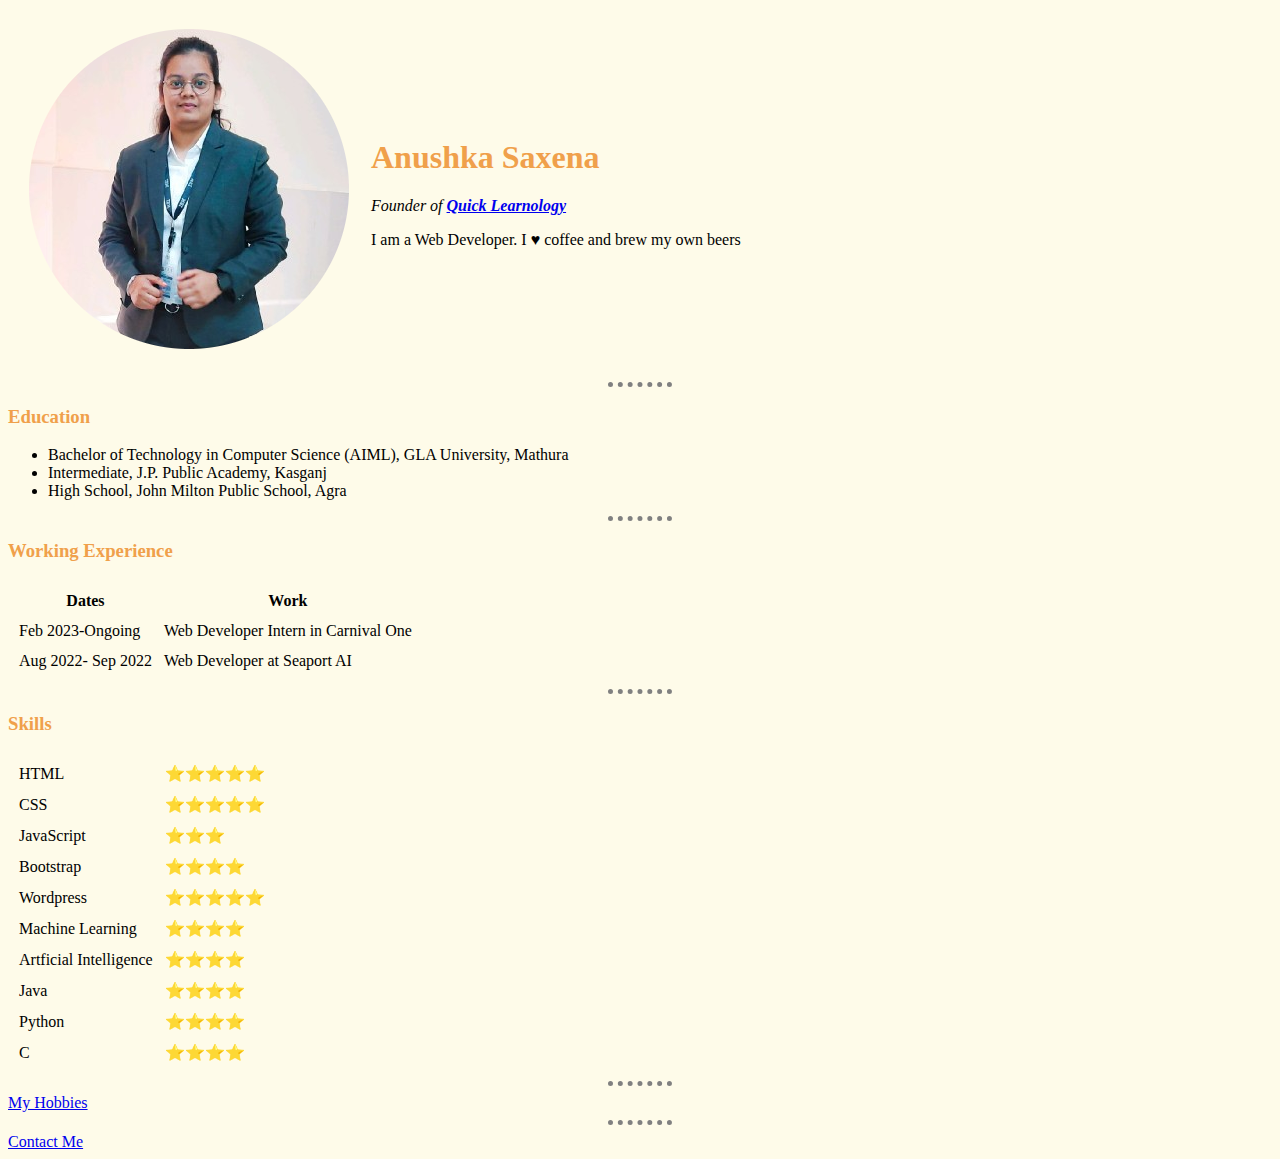
<file: 1. HTML PERSONAL WEB/index.html>
<!DOCTYPE html>
<html lang="en">

<head>
    <meta charset="UTF-8">
    <meta http-equiv="X-UA-Compatible" content="IE=edge">
    <meta name="viewport" content="width=device-width, initial-scale=1.0">
    <title>Anushka's Site(◕‿◕)</title>
    <link rel="stylesheet" href="style/style.css">

</head>

<body>
    <table cellspacing="20 ">
        <tr>
            <td> <img src="images/me.png " alt="anushka profile picture "></td>
            <td>
                <h1>Anushka Saxena</h1>
                <p> <i>Founder of <b> <a href="https://quicklearnology.com/ ">Quick Learnology</a></b></i></p>
                <p>I am a Web Developer. I ♥ coffee and brew my own beers</p>
            </td>
        </tr>
    </table>

    <hr>

    <h3>Education</h3>
    <ul>
        <li>Bachelor of Technology in Computer Science (AIML), GLA University, Mathura</li>
        <li>Intermediate, J.P. Public Academy, Kasganj
        </li>
        <li>High School, John Milton Public School, Agra
        </li>
    </ul>
    <hr>
    <h3>Working Experience</h3>
    <table cellspacing="10 ">
        <thead>
            <tr>
                <th> Dates</th>
                <th>Work</th>
            </tr>
        </thead>
        <tbody>
            <tr>
                <td>Feb 2023-Ongoing</td>
                <td>Web Developer Intern in Carnival One</td>
            </tr>

        </tbody>
        <tfoot>

        </tfoot>



        <tr>
            <td>Aug 2022- Sep 2022</td>
            <td>Web Developer at Seaport AI</td>
        </tr>
    </table>

    <hr>

    <h3>Skills</h3>

    <table cellspacing="10 ">
        <tr>
            <td>HTML</td>
            <td>⭐⭐⭐⭐⭐</td>
        </tr>
        <tr>
            <td>CSS</td>
            <td>⭐⭐⭐⭐⭐</td>
        </tr>
        <tr>
            <td>JavaScript</td>
            <td>⭐⭐⭐</td>
        </tr>
        <tr>
            <td>Bootstrap</td>
            <td>⭐⭐⭐⭐</td>
        </tr>
        <tr>
            <td>Wordpress</td>
            <td>⭐⭐⭐⭐⭐</td>
        </tr>

        <tr>
            <td>Machine Learning</td>
            <td>⭐⭐⭐⭐</td>
        </tr>
        <tr>
            <td>Artficial Intelligence</td>
            <td>⭐⭐⭐⭐</td>
        </tr>
        <tr>
            <td>Java</td>
            <td>⭐⭐⭐⭐</td>
        </tr>
        <tr>
            <td>Python</td>
            <td>⭐⭐⭐⭐</td>
        </tr>
        <tr>
            <td>C</td>
            <td>⭐⭐⭐⭐</td>
        </tr>

    </table>

    <hr>

    <a href="hobbies.html ">My Hobbies</a>
    <br>
    <hr>
    <a href="contact.html ">Contact Me</a>



</body>

</html>
</file>
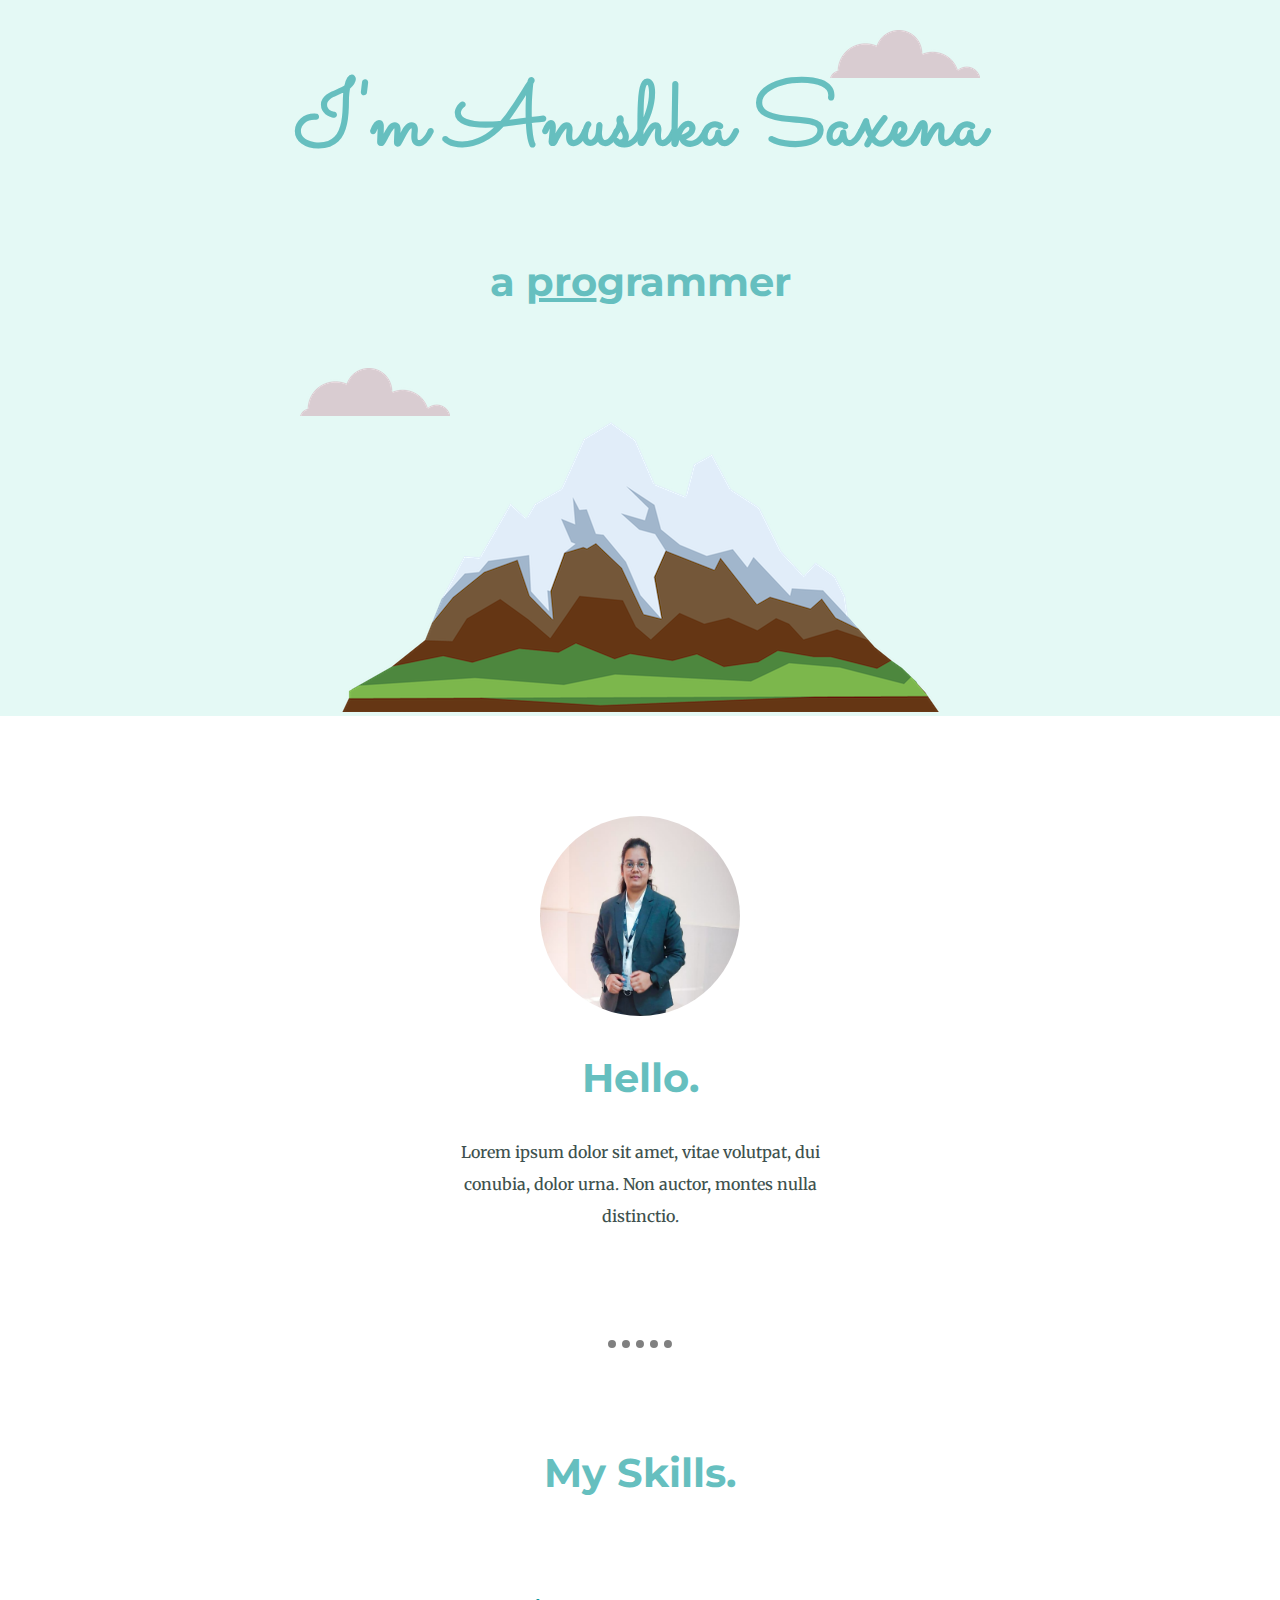
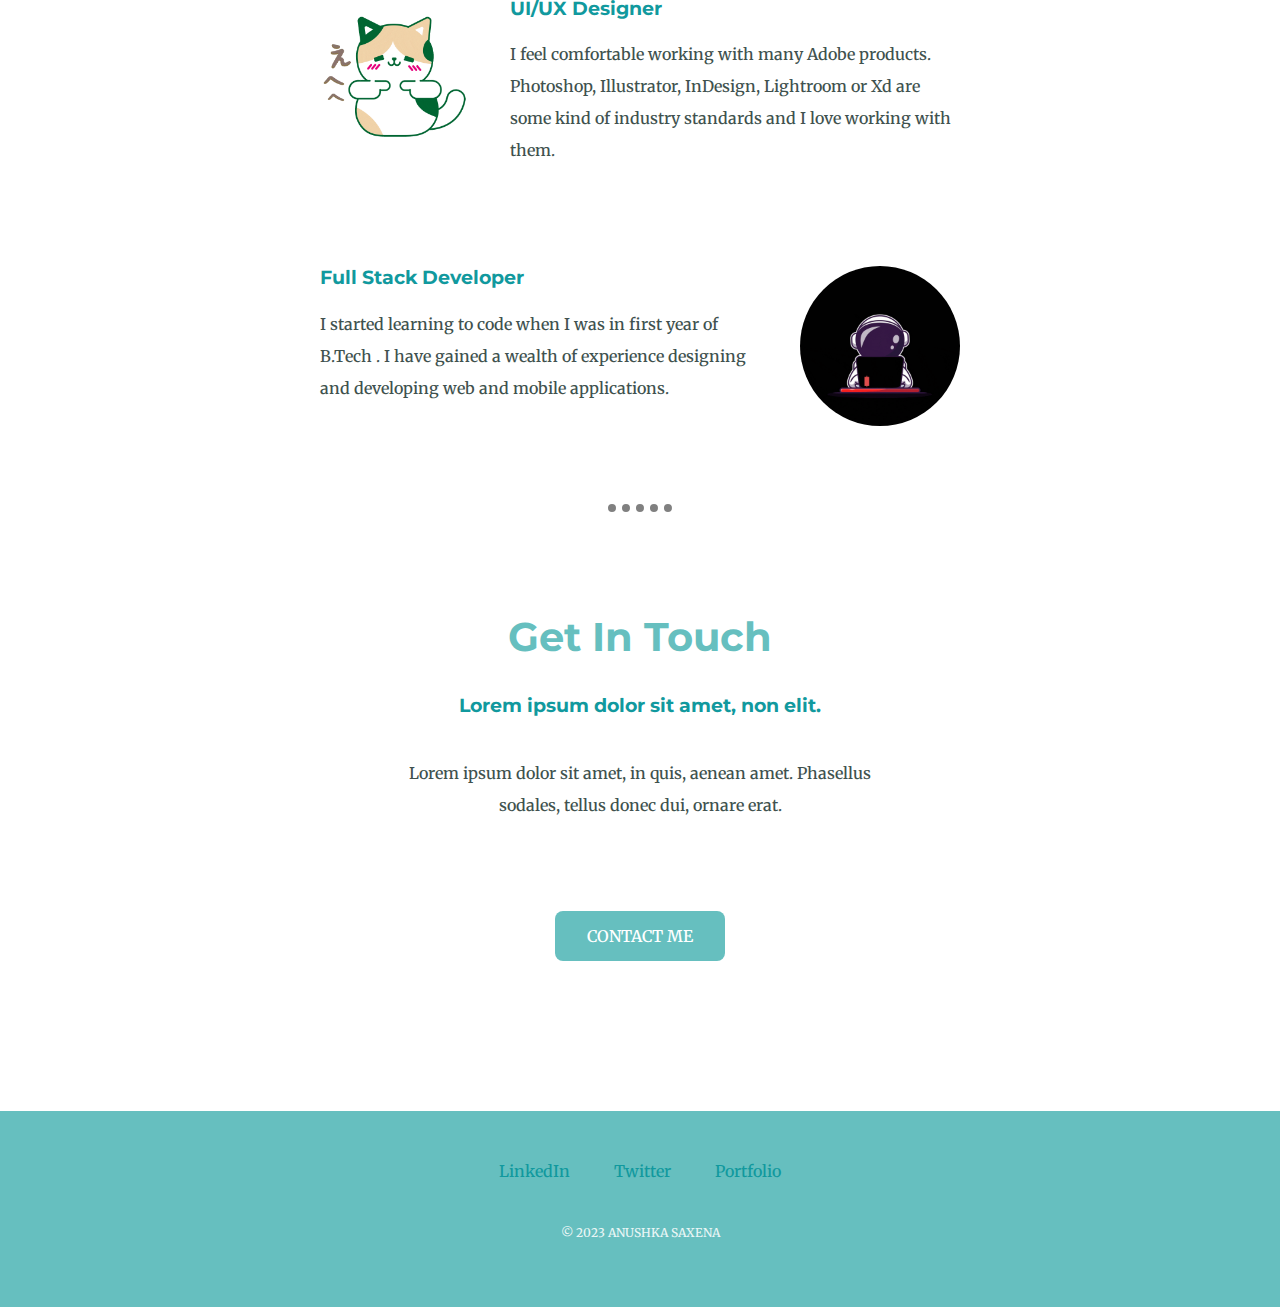
<file: 3.My Site/index.html>
<!DOCTYPE html>
<html lang="en">

<head>
    <meta charset="UTF-8">
    <meta http-equiv="X-UA-Compatible" content="IE=edge">
    <meta name="viewport" content="width=device-width, initial-scale=1.0">
    <title>Anushka Saxena CV</title>
    <link rel="stylesheet" href="styles/style.css">
    <link rel="icon" href="styles/favicon.ico" type="image/x-icon">
    <link rel="preconnect" href="https://fonts.googleapis.com">
    <link rel="preconnect" href="https://fonts.gstatic.com" crossorigin>
    <link href="https://fonts.googleapis.com/css2?family=Merriweather&family=Montserrat+Alternates&family=Montserrat:ital,wght@1,200&family=Sacramento&display=swap" rel="stylesheet">
</head>

<body>
    <div class="top-container">
        <img class="top-cloud" src="img/cloud.png" alt="cloud-img">
        <h1>I'm Anushka Saxena</h1>
        <h2>a <span class="pro">pro</span>grammer</h2>
        <img class="bottom-cloud" src="img/cloud.png" alt="cloud-img">
        <img src="img/mountain.png" alt="mountain-img">
    </div>

    <div class="middle-container">
        <div class="profile">
          <img class="pic" src="img/iconme.png" alt="mine">
          <h2>Hello.</h2>
          <p class="intro">Lorem ipsum dolor sit amet, vitae volutpat, dui conubia, dolor urna. Non auctor, montes nulla distinctio.</p>
        </div>
        
        <hr>

        <div class="skills">
          <h2 class="skills">My Skills.</h2>
          <div class="skill-row">
            <img class="gif" src="img/giphy.gif" alt="">
            <h3>UI/UX Designer</h3>
            <p>I feel comfortable working with many Adobe products. Photoshop, Illustrator, InDesign, Lightroom or Xd are some kind of industry standards and I love working with them.</p>
          </div>
          <div class="skill-row">
            <img class="data" src="img/data.gif" alt="">
            <h3>Full Stack Developer</h3>
            <p>I started learning to code when I was in first year of B.Tech . I have gained a wealth of experience designing and developing web and mobile applications.</p>
          </div>
        </div>
        <hr>


        <div class="contact-me">
          <h2 class="get">Get In Touch</h2>
          <h3>Lorem ipsum dolor sit amet, non elit.</h3>
          <p class="cont-p">Lorem ipsum dolor sit amet, in quis, aenean amet. Phasellus sodales, tellus donec dui, ornare erat.</p>
          <a class="btn" href="anushkasaxena964@gmail.com">CONTACT ME</a>
        </div>
      </div>
      
      
      <div class="bottom-container">
        <a class="footer-link" href="https://www.linkedin.com/in/anushka-saxena-2628381bb/">LinkedIn</a>
        <a class="footer-link" href="https://twitter.com/quicklearnology?s=09">Twitter</a>
        <a class="footer-link" href="https://anushkasaxenaportfolio.netlify.app/">Portfolio</a>
        <p class="foot">© 2023 ANUSHKA SAXENA</p>
      </div>
      


</body>

</html>
</file>
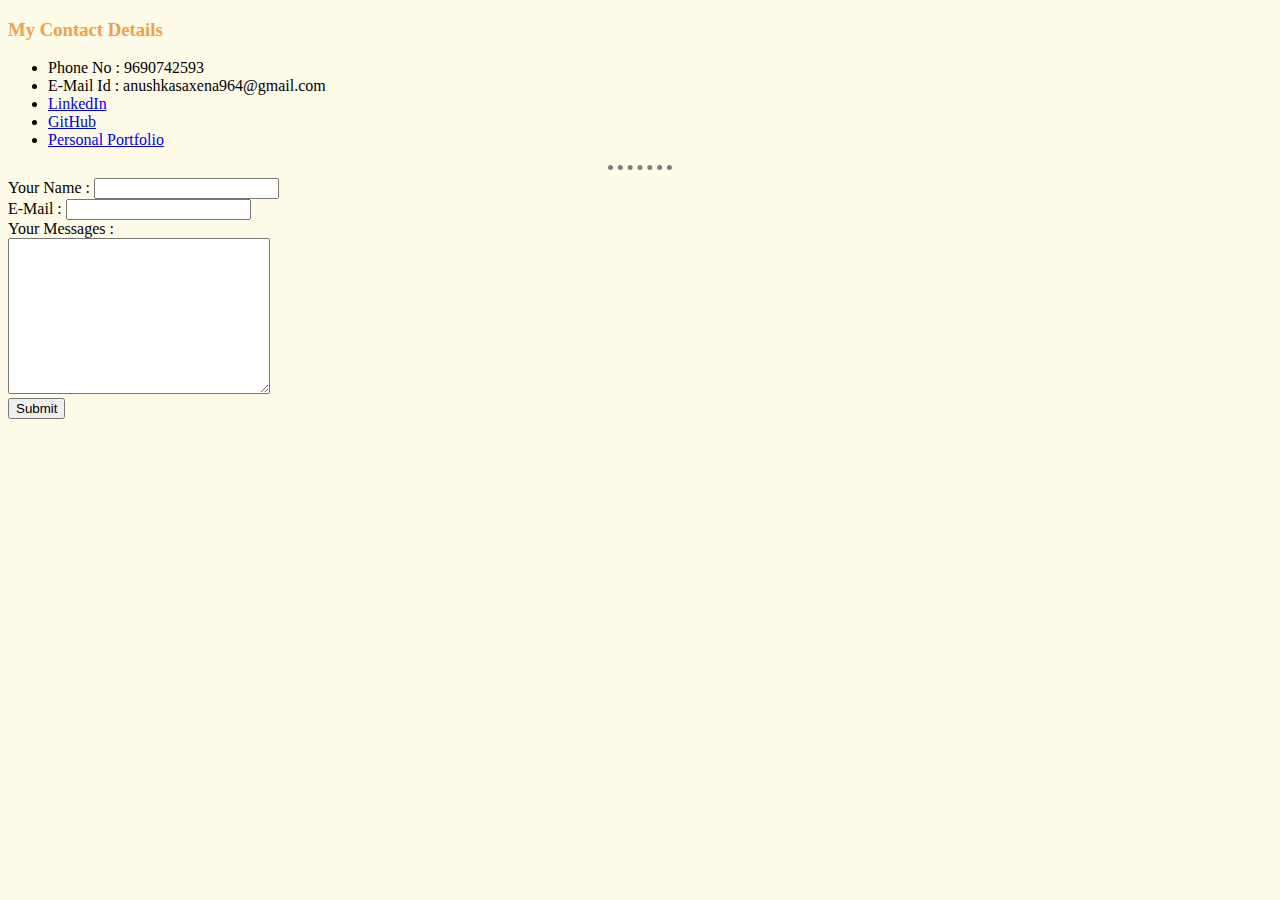
<file: 1. HTML PERSONAL WEB/contact.html>
<!DOCTYPE html>
<html lang="en">

<head>
    <meta charset="UTF-8">
    <meta http-equiv="X-UA-Compatible" content="IE=edge">
    <meta name="viewport" content="width=device-width, initial-scale=1.0">
    <title>Contact Me</title>
    <link rel="stylesheet" href="style/style.css">
</head>

<body>
    <h3>My Contact Details</h3>
    <ul>
        <li>Phone No : 9690742593</li>
        <li>E-Mail Id : anushkasaxena964@gmail.com</li>
        <li>
            <a href="https://www.linkedin.com/in/anushka-saxena-2628381bb/">LinkedIn</a>
        </li>
        <li>
            <a href="https://github.com/anushkasaxena01">GitHub</a>
        </li>
        <li>
            <a href="https://github.com/anushkasaxena01/portfolio.github.io">Personal Portfolio</a>
        </li>
    </ul>
    <hr>
    <form action="mailto:anushkasaxena964@gmail.com" method="post" enctype="text/plain">

        <label>Your Name : </label>
        <input type="text" name="yourName" value="">
        <br>
        <label>E-Mail : </label>
        <input type="email" name="yourEmail" value="">
        <br>
        <label>Your Messages : </label>
        <br>
        <textarea name="yourMessage" id="" cols="30" rows="10"></textarea>
        <br>
        <input type="submit" name="">


    </form>




</body>

</html>
</file>
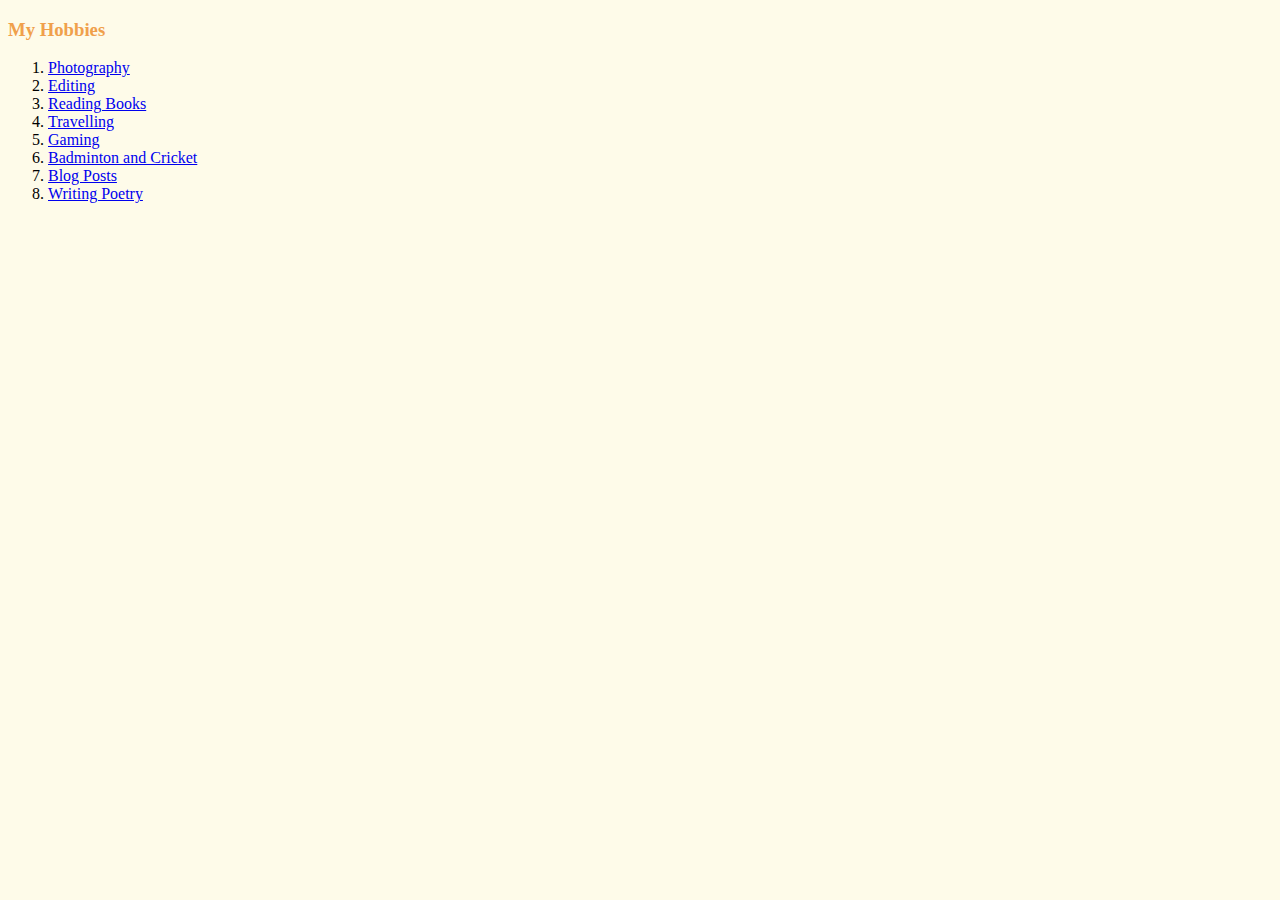
<file: 1. HTML PERSONAL WEB/hobbies.html>
<!DOCTYPE html>
<html lang="en">

<head>
    <meta charset="UTF-8">
    <meta http-equiv="X-UA-Compatible" content="IE=edge">
    <meta name="viewport" content="width=device-width, initial-scale=1.0">
    <title>My Hobbies</title>
    <link rel="stylesheet" href="style/style.css">


</head>

<body>

    <h3>My Hobbies</h3>
    <ol>
        <li>
            <a href="https://anushkasaxena01.github.io/Photography_portfolio.github.io/">Photography</a>
        </li>
        <li> <a href="https://www.youtube.com/@peacelover1618">Editing</a>
        </li>
        <li>
            <a href="https://quicklearnology.com/"> Reading Books</a>
        </li>
        <li>
            <a href="https://anushkasaxena01.github.io/Photography_portfolio.github.io/"> Travelling</a>
        </li>
        <li>
            <a href="https://github.com/anushkasaxena01">Gaming</a>
        </li>
        <li>
            <a href="https://github.com/anushkasaxena01">Badminton and Cricket</a>
        </li>
        <li>
            <a href="https://quicklearnology.com/blogs/">Blog Posts</a>
        </li>
        <li>
            <a href="https://www.instagram.com/lsquotes16/?igshid=YmMyMTA2M2Y%3D"> Writing Poetry</a>
        </li>
    </ol>

</body>

</html>
</file>
<file: 1. HTML PERSONAL WEB/style/style.css>
body {
    background-color: #FEFBE9;
}

hr {
    border-style: none;
    border-top-style: dotted;
    border-color: grey;
    border-width: 5px;
    width: 5%;
}

h1 {
    color: #F0A04B;
}

h3 {
    color: #F0A04B;
}
</file>
<file: 3.My Site/styles/style.css>
body {
    color: #40514E;
    margin: 0;
    text-align: center;
    font-family: 'Merriweather', serif;
    font-weight: 500;
}

h1 {
    font-size: 5.625rem;
    margin: 50px auto 50px auto;
    font-family: 'Sacramento', cursive;
    color: #66BFBF;
}

h2{
    font-family: 'Montserrat', sans-serif;
    font-size: 2.5rem;
    color: #66BFBF;
    font-weight: bold;
    
}


h3{
    font-family: 'Montserrat', sans-serif;
    color:  #11999E;
}

p{
    line-height: 2;
}

.top-container{
    background-color: #E4F9F5;
    position: relative;
    padding-top: 10px;
}

.middle-container{
    padding: 100px 0px;
    
}

.pro{
    text-decoration: underline;
    line-height: 2;
}

.intro{
    width: 30%;
    margin: auto;
    padding-bottom: 100px;
}

.top-cloud{
    position: absolute;
    right: 300px;
    top: 30px;
    
}

.bottom-cloud{
    position: absolute;
    left: 300px;
    bottom: 300px;
}

.pic{
   width: 200px;
   border-radius: 50%;
}

.gif{
    width: 25%;
    float: left;
    margin-right: 30px;
}

.data{
    width: 25%;
    float: right;
    border-radius: 50%;
    margin-left: 30px;
}

a{
    color:  #11999E;
    margin: 10px 20px;
    text-decoration: none;

}

a:hover{
    color: #EAF6F6;
}

.skills{
    margin-top: 100px;

}

.skill-row{
    width: 50%;
    margin: 100px auto 100px auto; 
        /* top  left  bottom right */
    text-align: left;
}

hr{
    border-color: gray;
    border-style: none;
    border-top-style: dotted;
    border-width: 8px;
    width: 5%;
}

.cont-p{
    margin-top: 50px;
    width: 40%;
    margin: 40px auto 40px auto;

}

.get{
    margin-top: 100px;
}

.btn{
  background-color: #66BFBF; /* Green */
  border-radius: 8px;
  color: white;
  padding: 15px 32px;
  text-align: center;
  text-decoration: none;
  display: inline-block;
  font-size: 16px;
  margin-top: 50px;
  margin-bottom: 50px;
}


.bottom-container{
    background-color: #66BFBF;
    padding: 50px 20px;
    
    
}
.foot{
    margin-top: 40px;
    color: #EAF6F6;
    font-size: 0.75rem;
}
</file>
